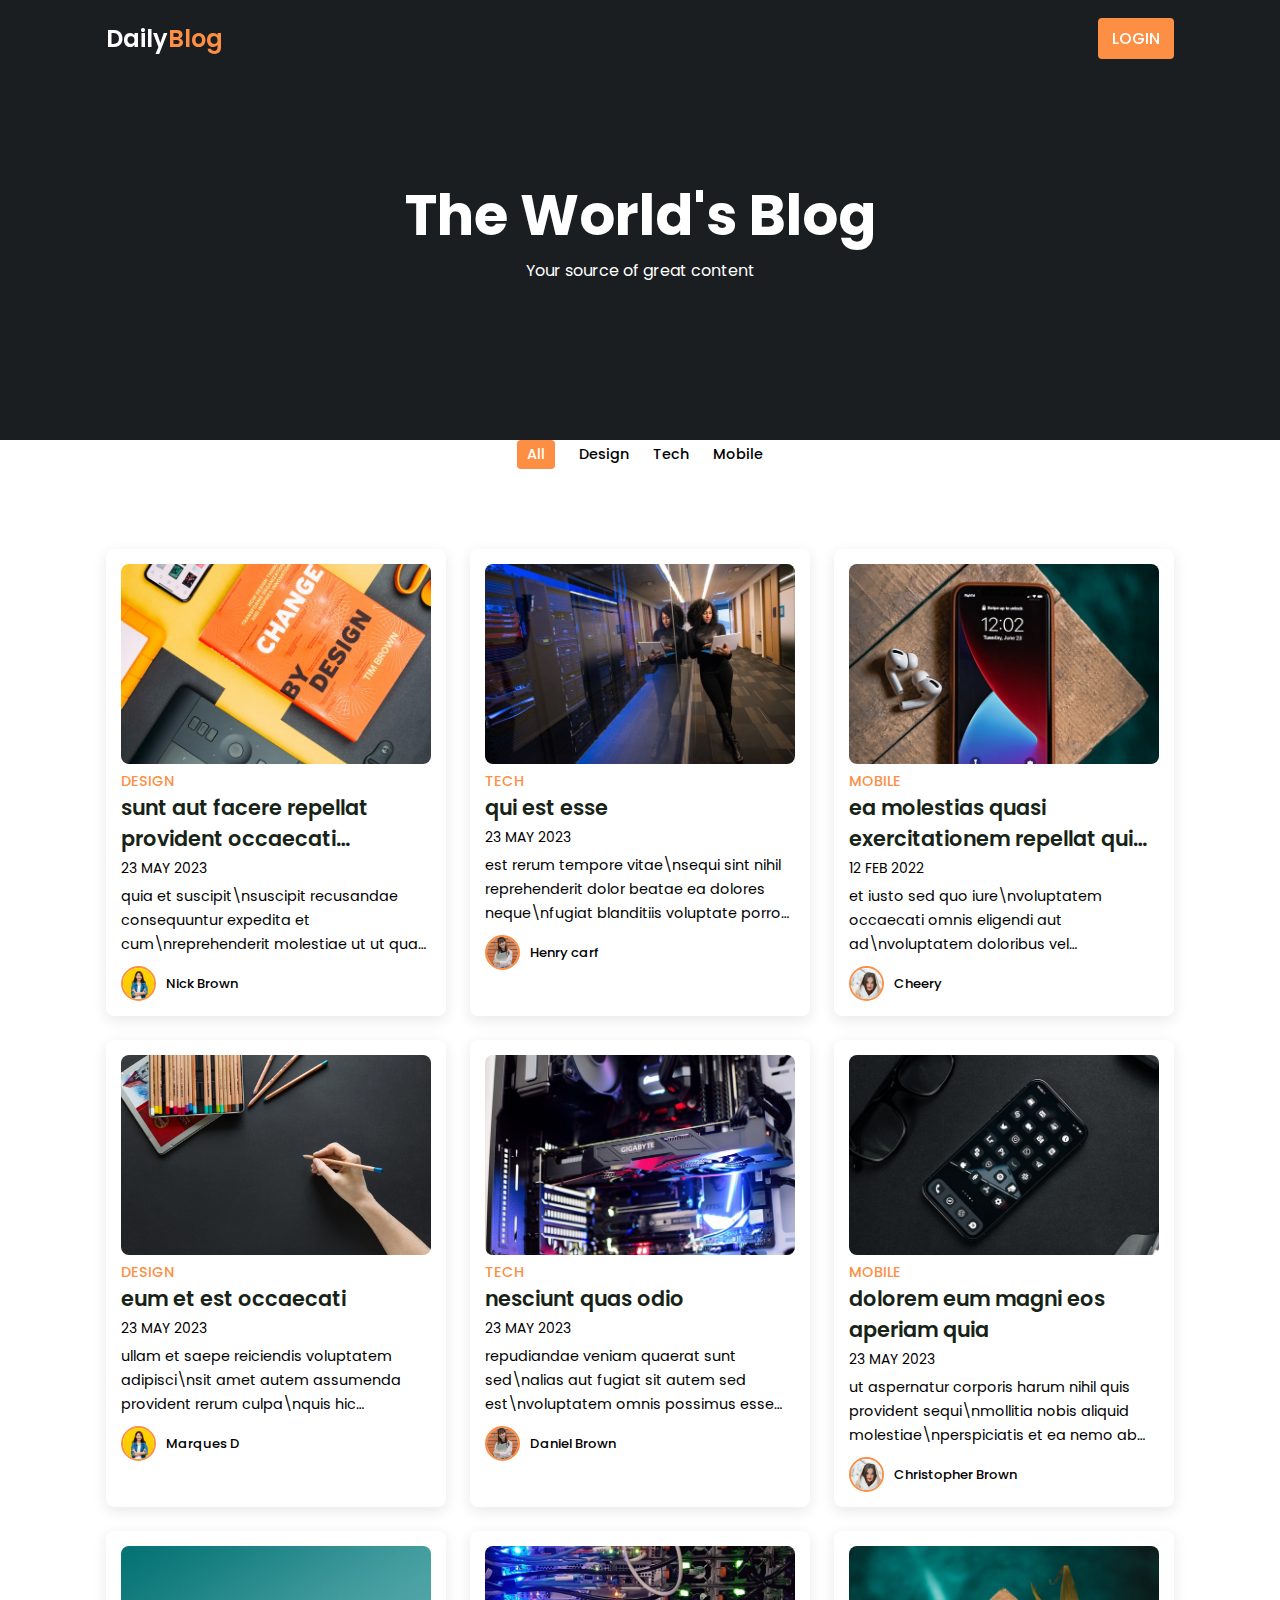
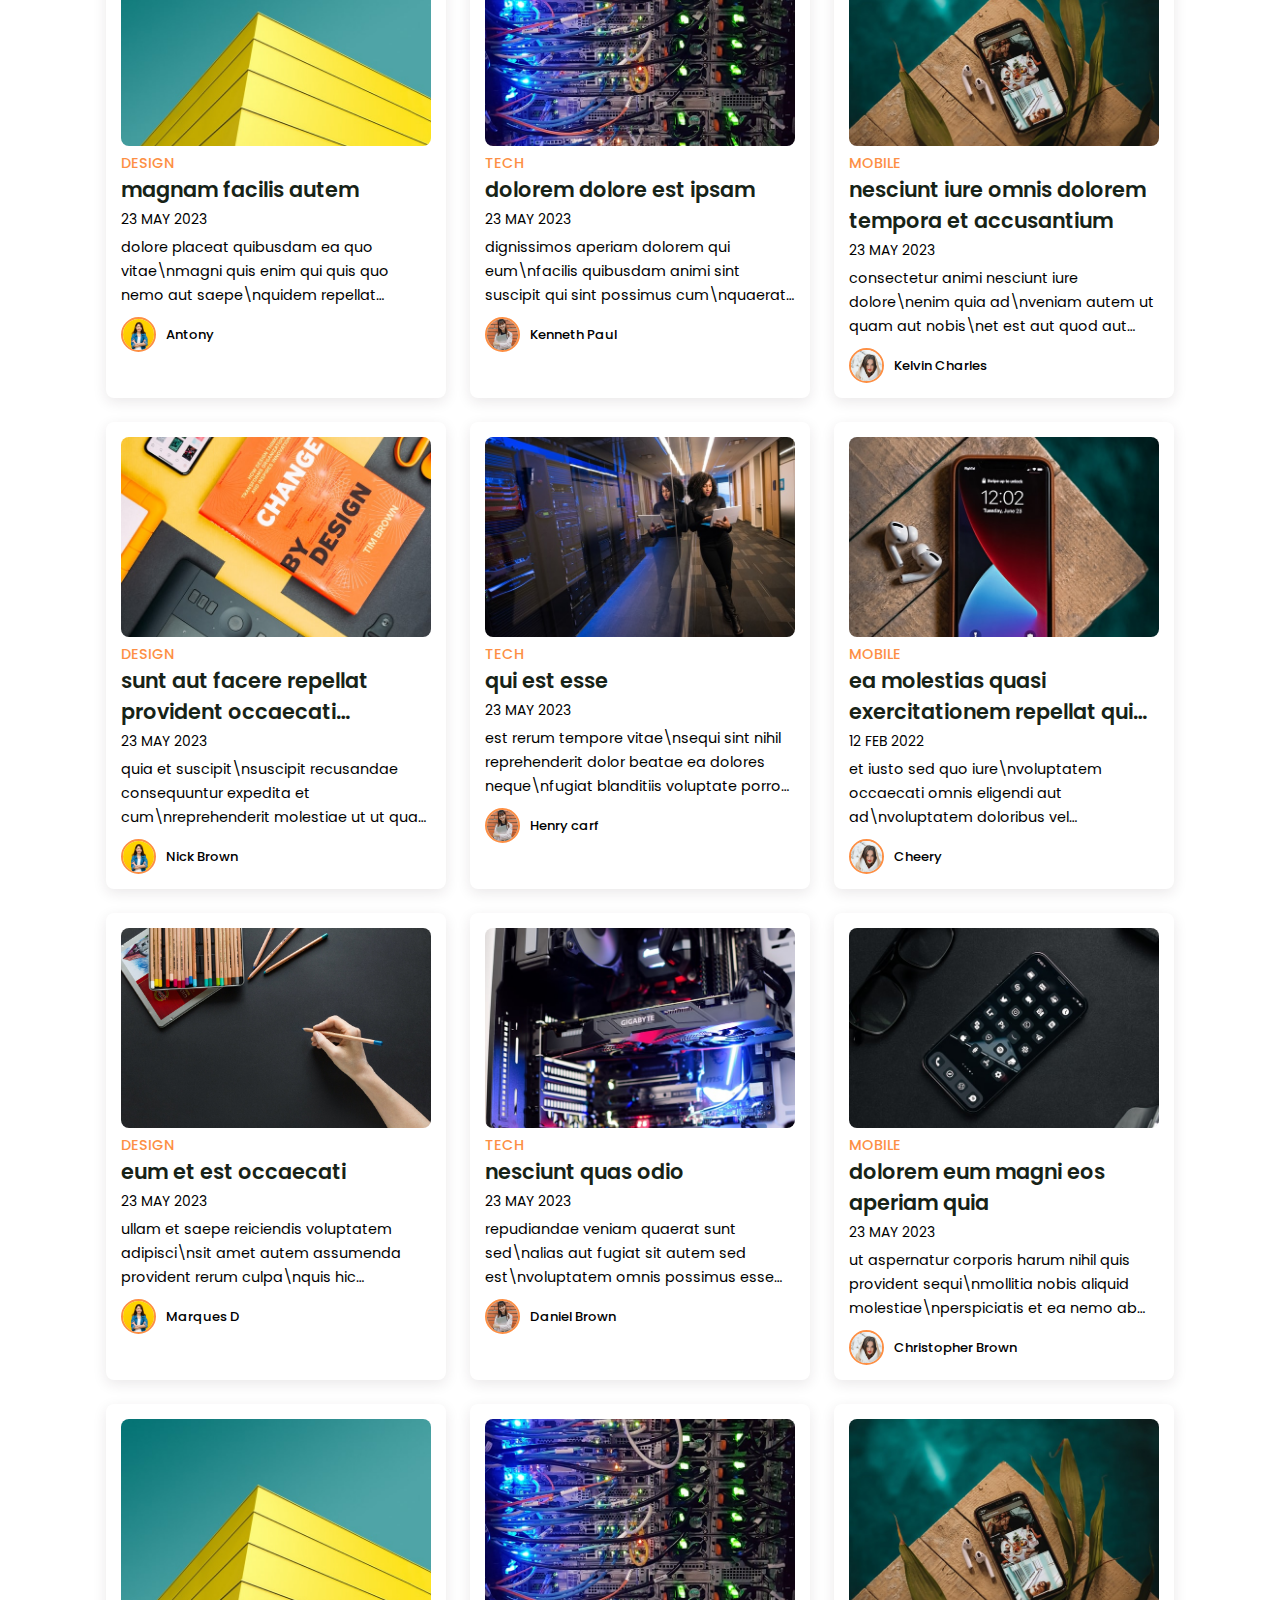
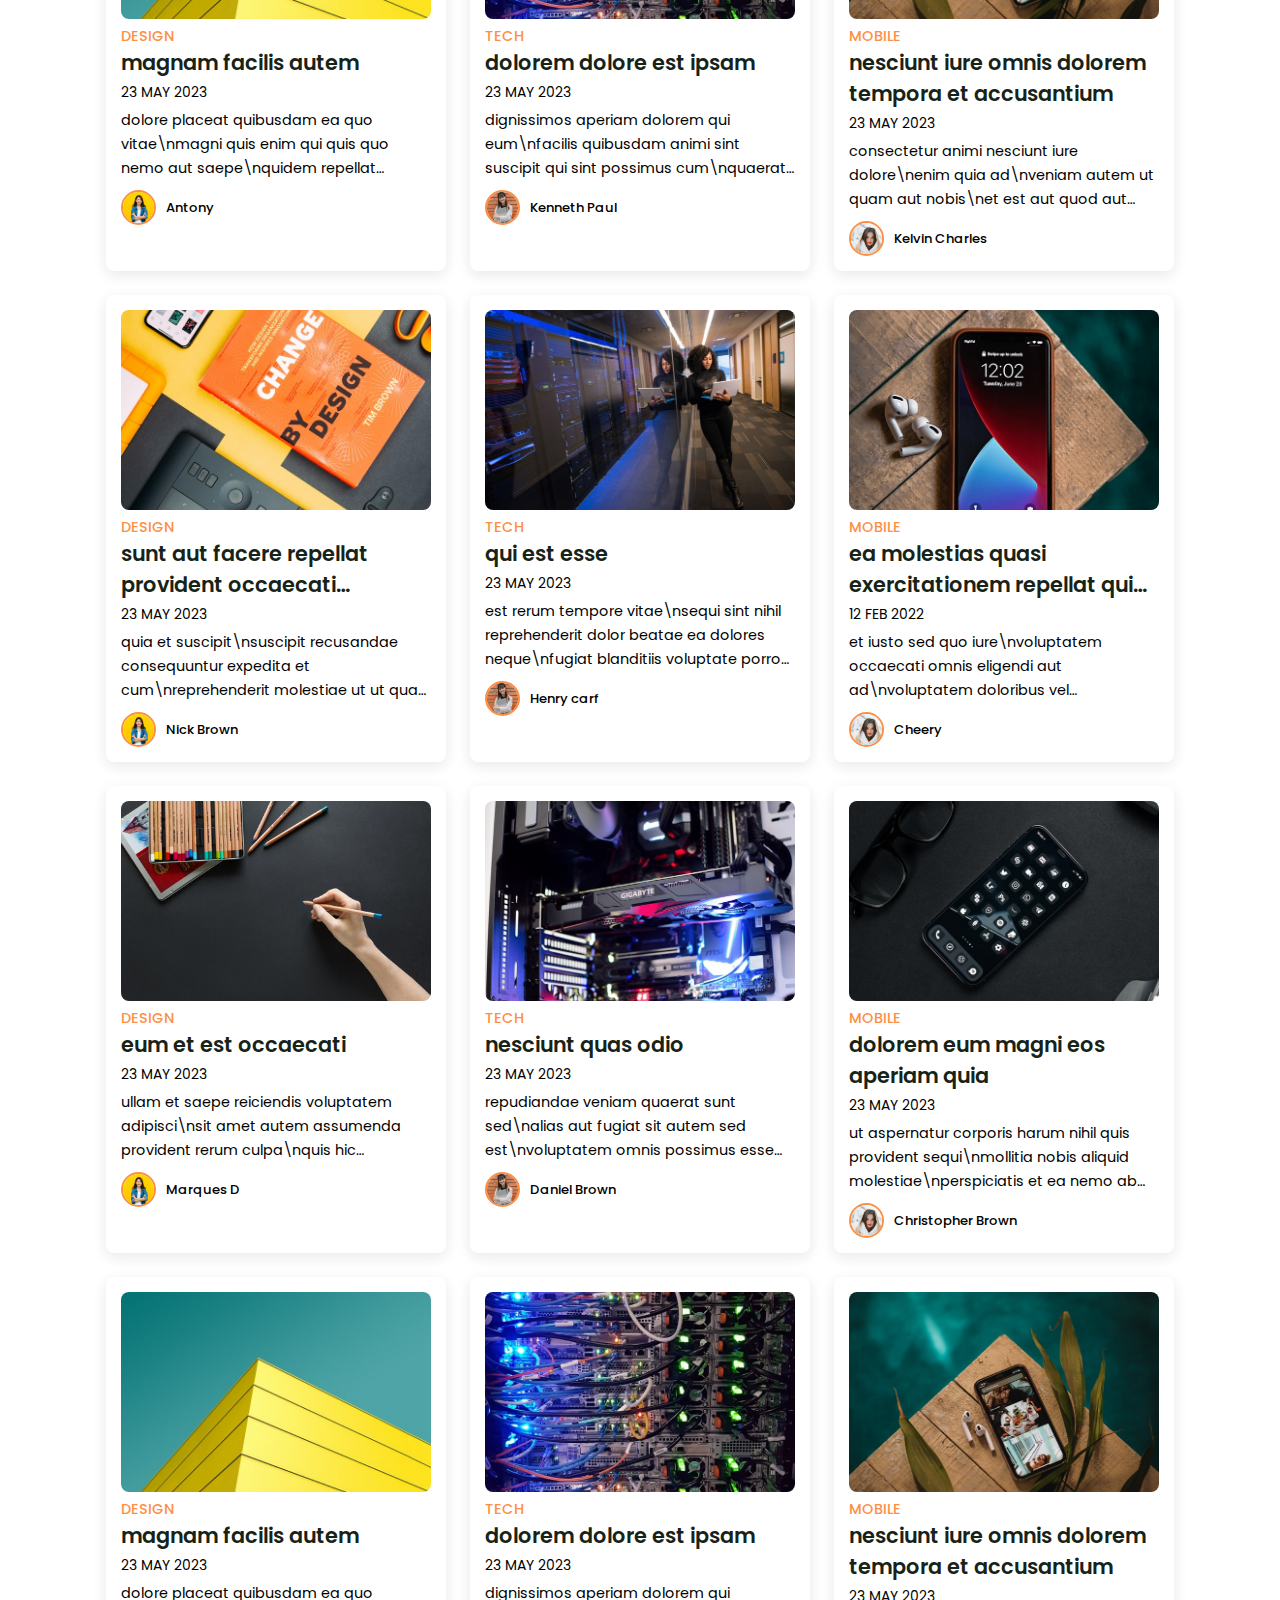
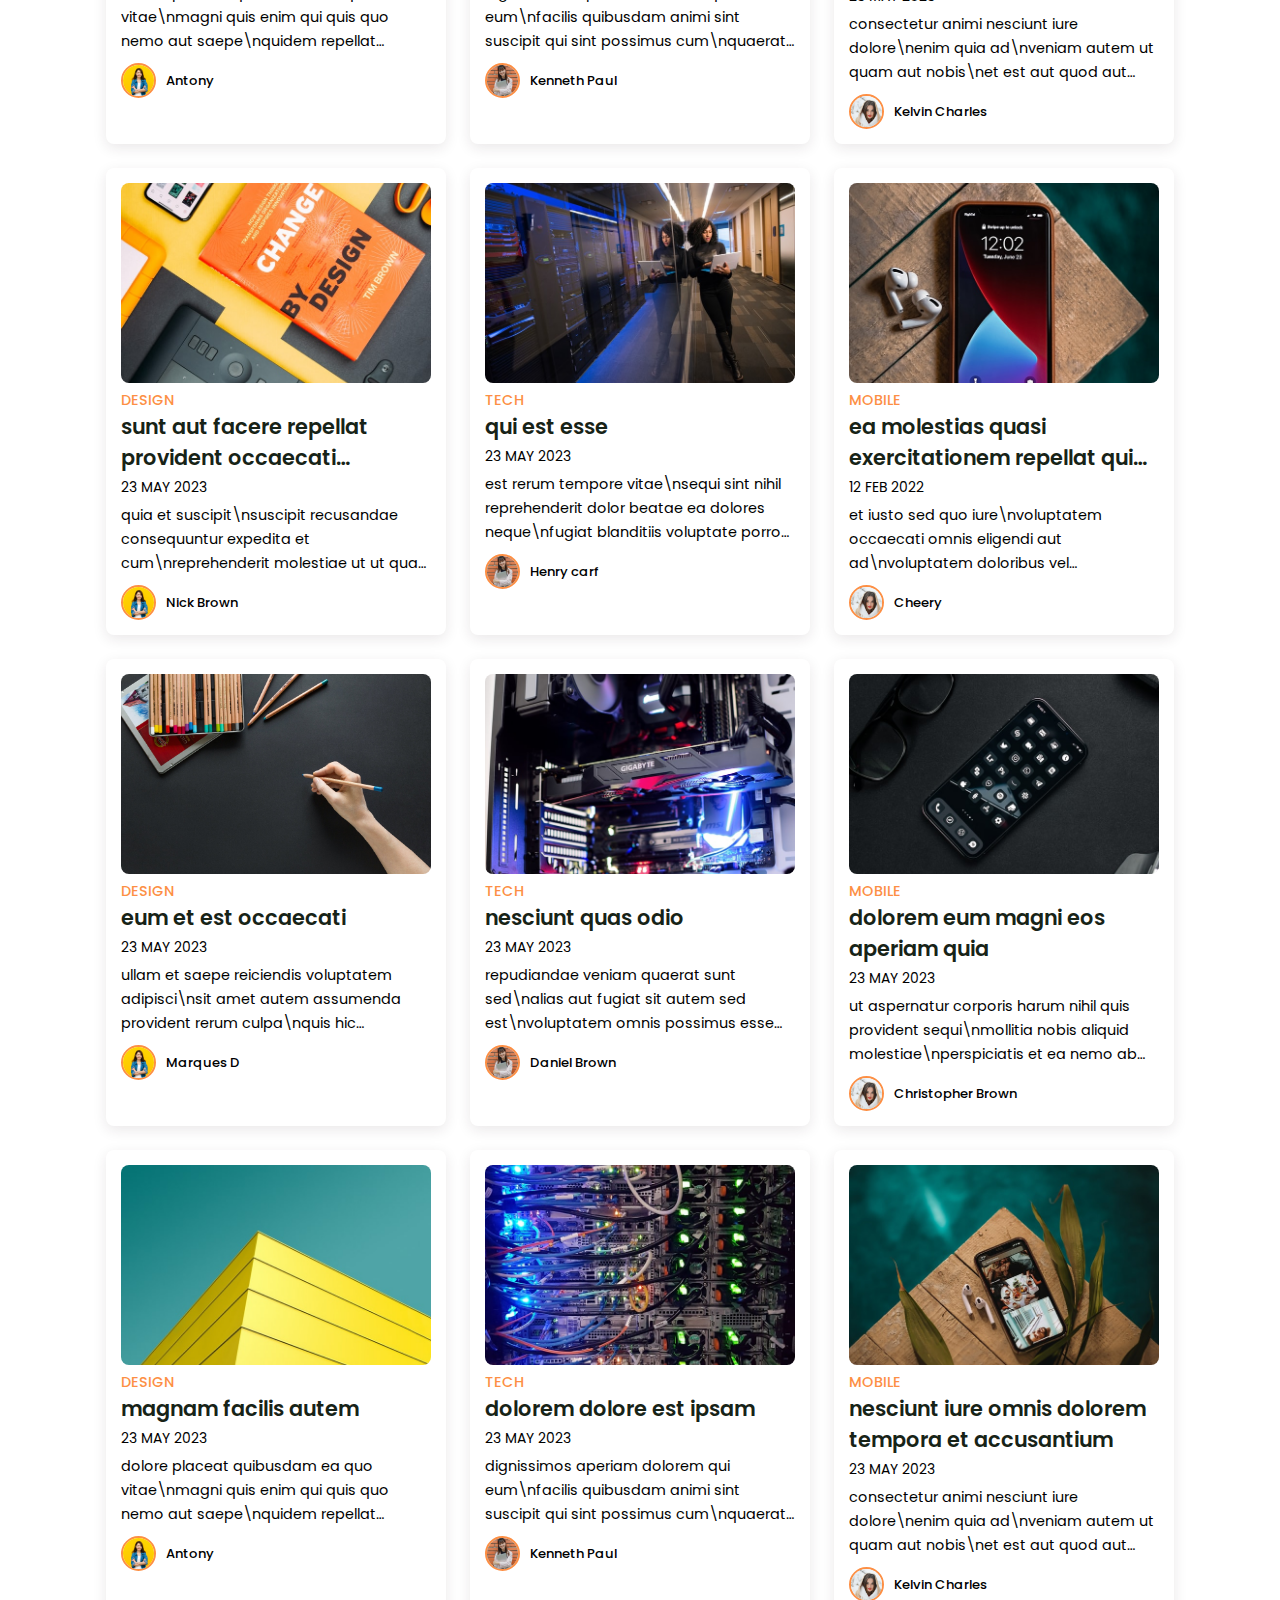
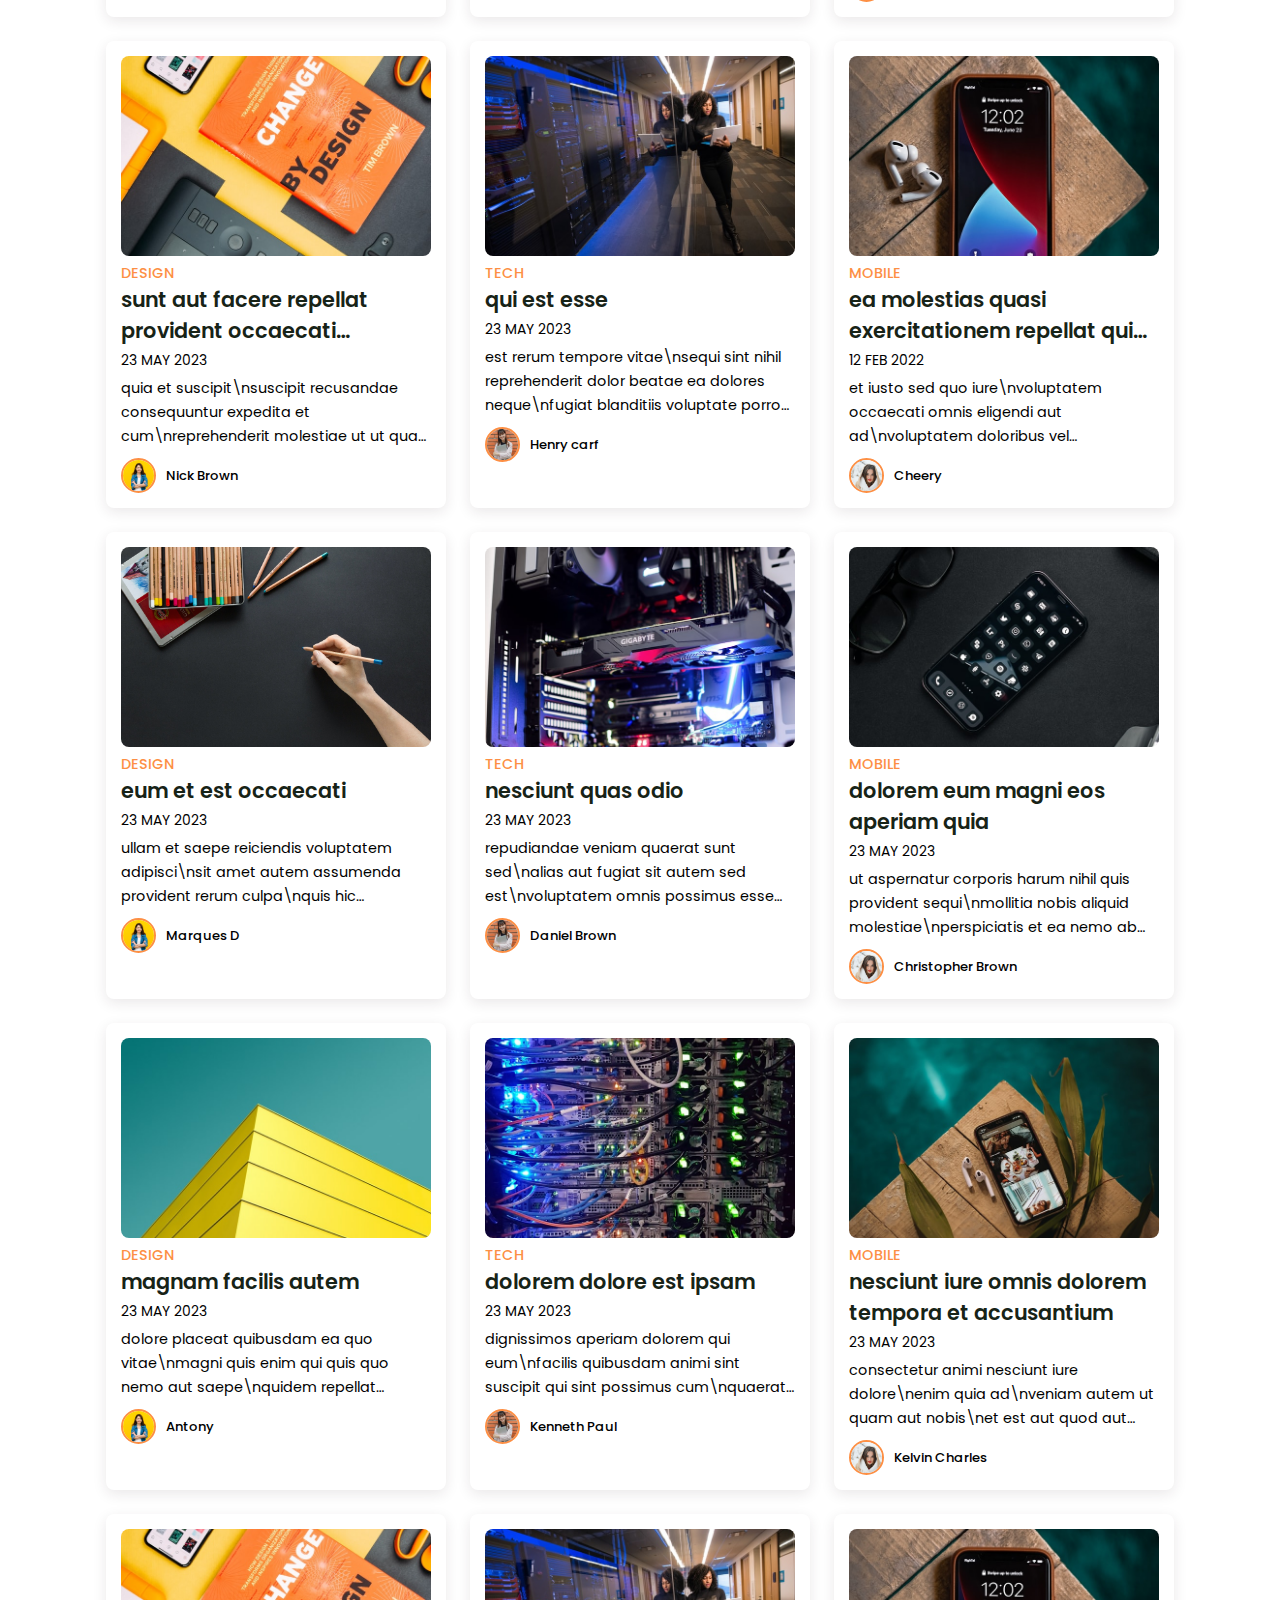
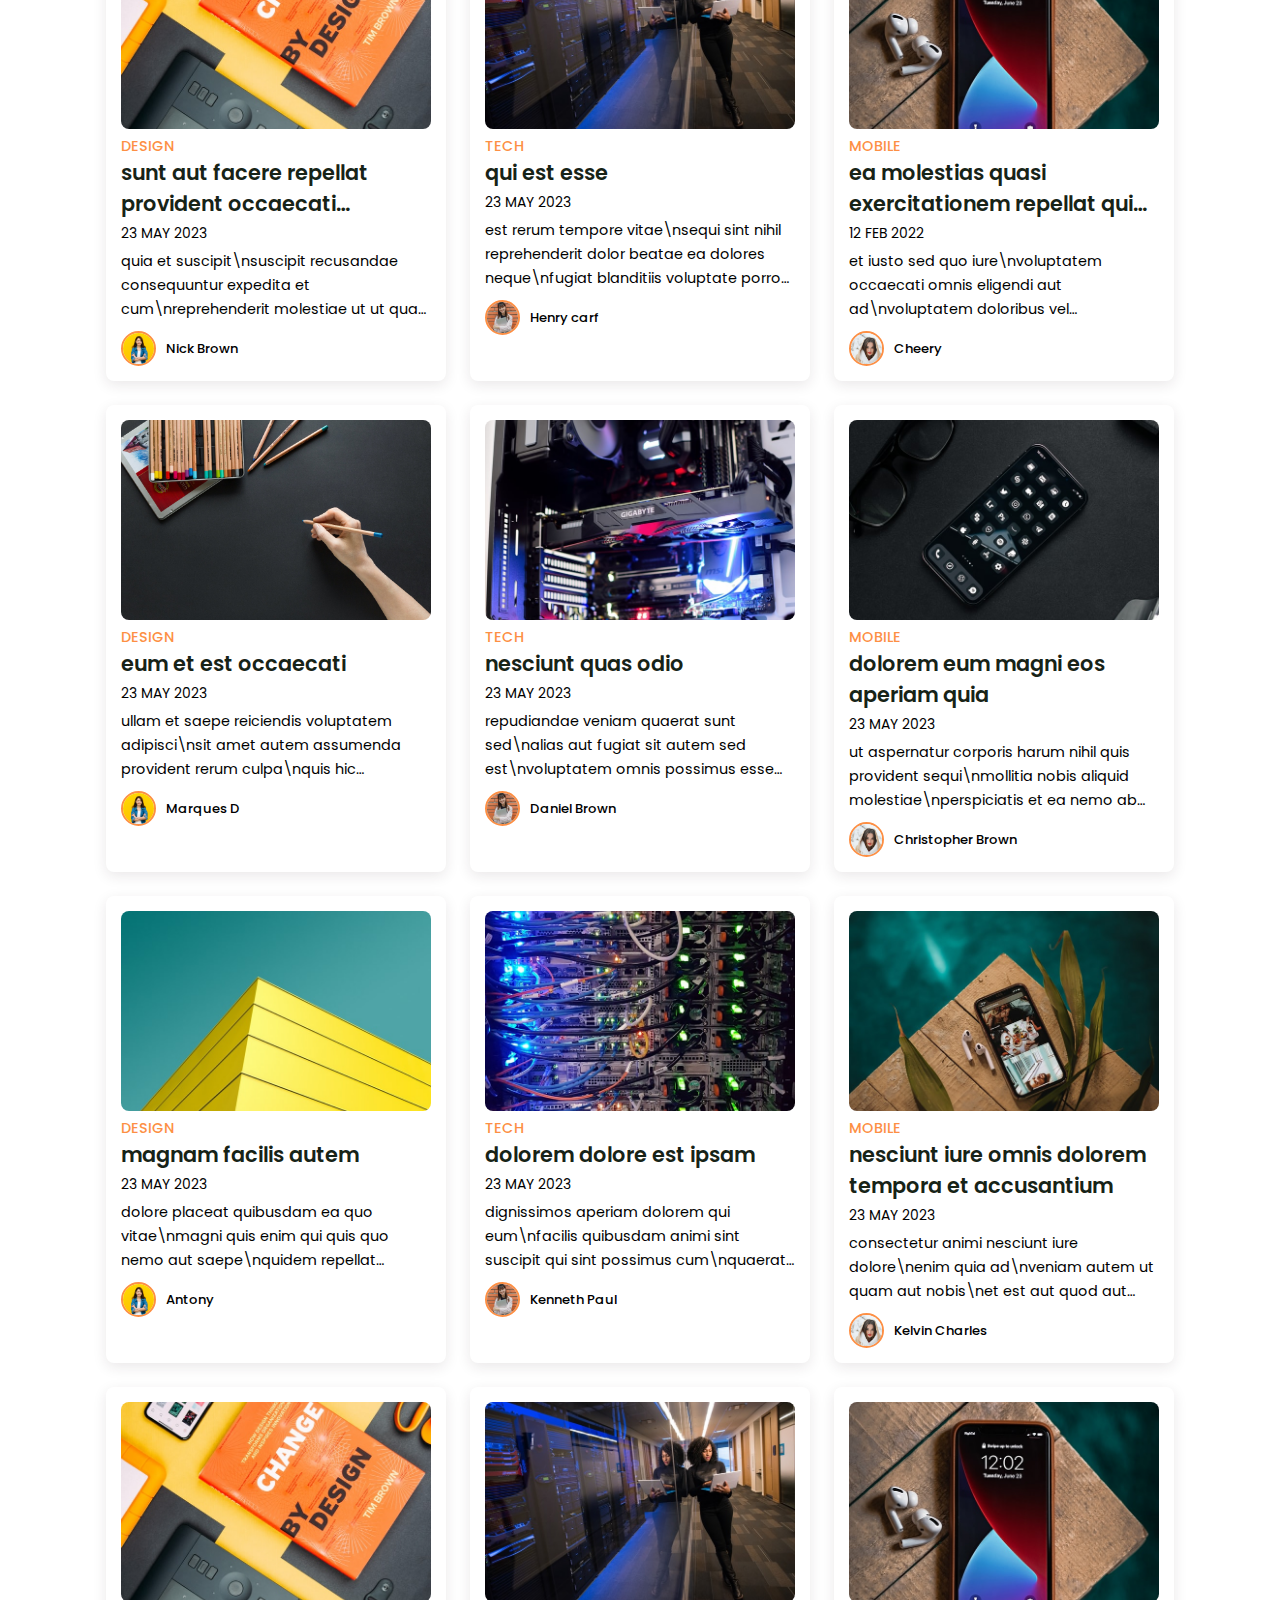
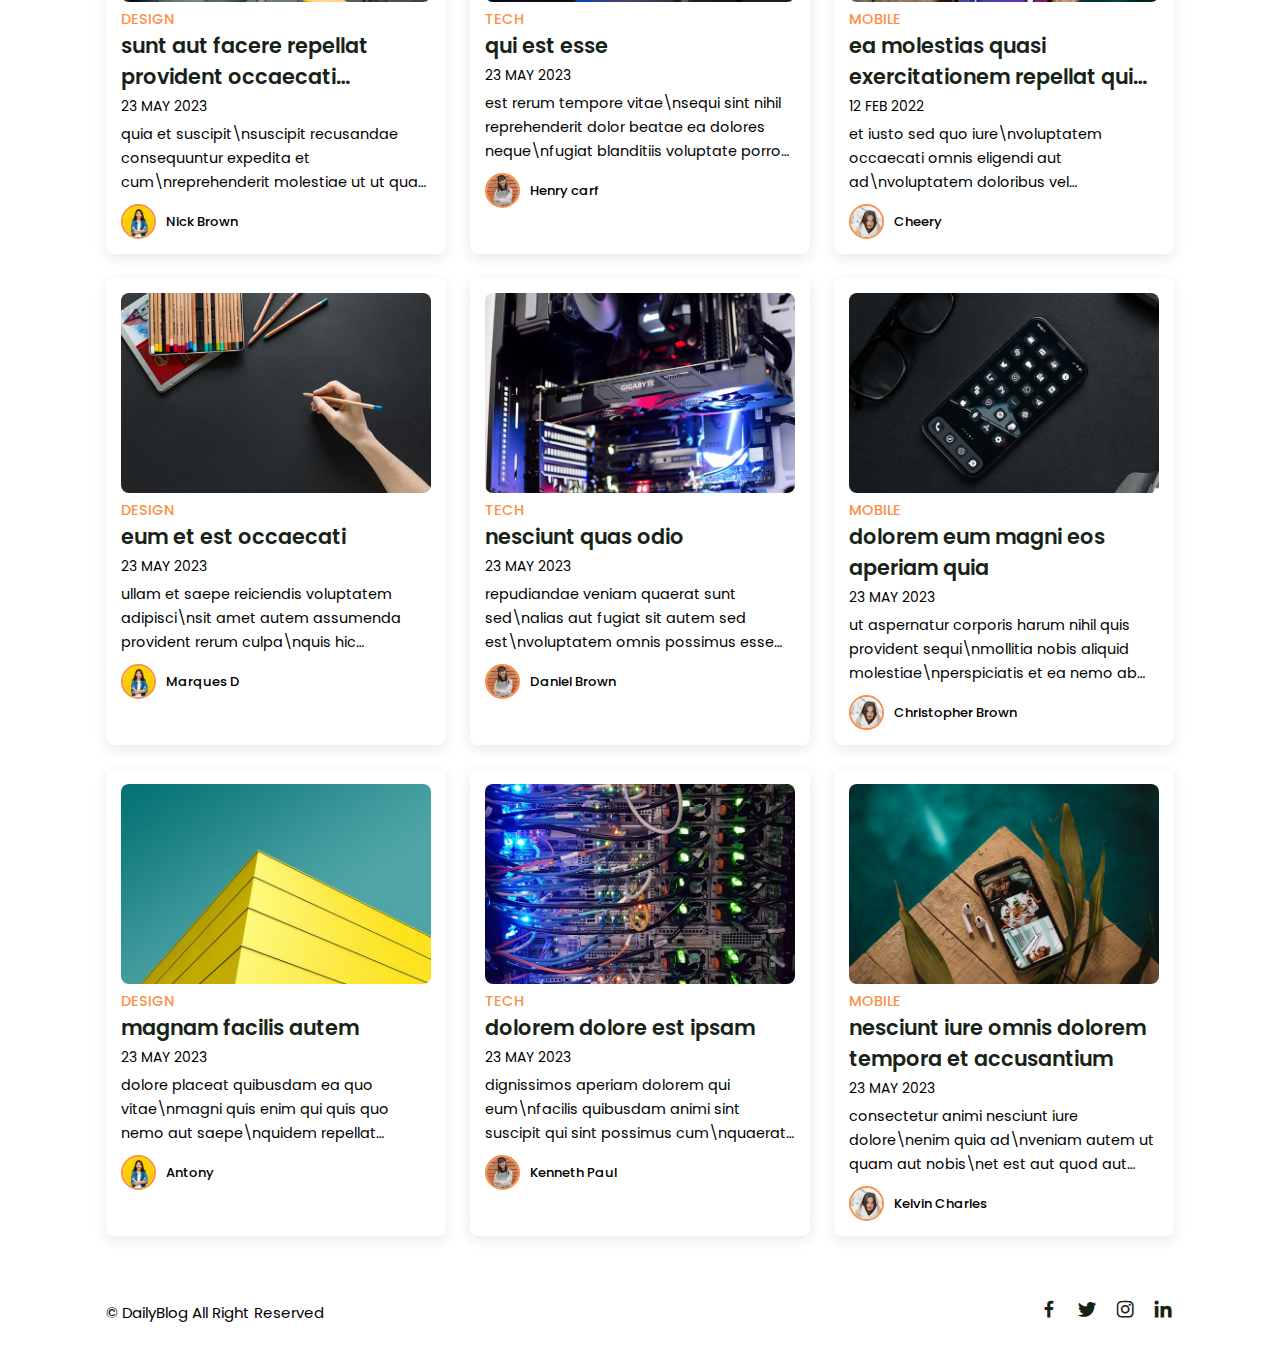
<file: index.html>
<!DOCTYPE html>
<html lang="en">

<head>
    <meta charset="UTF-8">
    <meta http-equiv="X-UA-Compatible" content="IE=edge">
    <meta name="viewport" content="width=device-width, initial-scale=1.0">
    <title>BLog Website</title>
    <link rel="stylesheet" href="style.css">
    <link href='https://unpkg.com/boxicons@2.1.4/css/boxicons.min.css' rel='stylesheet'>
</head>

<body>
    <!--Header-->
    <header>
        <!-- Nav -->
        <div class="nav container">
            <!--Logo-->
            <a href="#" class="logo">Daily<span>Blog</span></a>
            <!-- login btn -->
            <a href="#" class="login">Login</a>
        </div>
    </header>
    <!-- Home -->
    <section class="home" id="home">
        <div class="home-text container">
            <h2 class="home-title">The World's Blog</h2>
            <span class="home-subtitle">Your source of great content</span>
        </div>
    </section>
    <!-- Post Filter -->
    <div class="post-filter container">
        <span class="filter-item active-filter" data-filter='all'>All</span>
        <span class="filter-item " data-filter='design'>Design</span>
        <span class="filter-item " data-filter='tech'>Tech</span>
        <span class="filter-item " data-filter='mobile'>Mobile</span>
    </div>
    <!-- Post -->
    <section class="post container">
        <!-- Post Box -->
        <div class="post-box mobile">
            <img src="img/post-1.jpg" alt="" class="post-img">
            <h2 class="category">Design</h2>
            <a href="post-page.html" class="post-title">
                sunt aut facere repellat provident occaecati excepturi optio reprehenderit
            </a>
            <span class="post-date">23 May 2023</span>
            <p class="post-description">quia et suscipit\nsuscipit recusandae consequuntur expedita et
                cum\nreprehenderit molestiae ut ut quas totam\nnostrum rerum est autem sunt rem eveniet architecto</p>
            <!-- Profile -->
            <div class="profile">
                <img src="img/profile-1.jpg" alt="" class="profile-img">
                <span class="profile-name">Nick Brown</span>
            </div>
        </div>
        <!-- Post Box 2-->
        <div class="post-box tech">
            <img src="img/post-2.jpg" alt="" class="post-img">
            <h2 class="category">Tech</h2>
            <a href="post-page.html" class="post-title">
                qui est esse
            </a>
            <span class="post-date">23 May 2023</span>
            <p class="post-description">est rerum tempore vitae\nsequi sint nihil reprehenderit dolor beatae ea dolores
                neque\nfugiat blanditiis voluptate porro vel nihil molestiae ut reiciendis\nqui aperiam non debitis
                possimus qui neque nisi nulla</p>
            <!-- Profile -->
            <div class="profile">
                <img src="img/profile-2.jpg" alt="" class="profile-img">
                <span class="profile-name">Henry carf</span>
            </div>
        </div>
        <!-- Post Box 3-->
        <div class="post-box mobile">
            <img src="img/post-3.jpg" alt="" class="post-img">
            <h2 class="category">Mobile</h2>
            <a href="post-page.html" class="post-title">
                ea molestias quasi exercitationem repellat qui ipsa sit aut
            </a>
            <span class="post-date">12 Feb 2022</span>
            <p class="post-description">et iusto sed quo iure\nvoluptatem occaecati omnis eligendi aut ad\nvoluptatem
                doloribus vel accusantium quis pariatur\nmolestiae porro eius odio et labore et velit aut</p>
            <!-- Profile -->
            <div class="profile">
                <img src="img/profile-3.jpg" alt="" class="profile-img">
                <span class="profile-name">Cheery</span>
            </div>
        </div>
        <!-- Post Box 4-->
        <div class="post-box design">
            <img src="img/post-4.jpg" alt="" class="post-img">
            <h2 class="category">Design</h2>
            <a href="post-page.html" class="post-title">
                eum et est occaecati
            </a>
            <span class="post-date">23 May 2023</span>
            <p class="post-description">ullam et saepe reiciendis voluptatem adipisci\nsit amet autem assumenda
                provident rerum culpa\nquis hic commodi nesciunt rem tenetur doloremque ipsam iure\nquis sunt voluptatem
                rerum illo velit</p>
            <!-- Profile -->
            <div class="profile">
                <img src="img/profile-1.jpg" alt="" class="profile-img">
                <span class="profile-name">Marques D</span>
            </div>
        </div>
        <!-- Post Box 5-->
        <div class="post-box tech">
            <img src="img/post-5.jpg" alt="" class="post-img">
            <h2 class="category">Tech</h2>
            <a href="post-page.html" class="post-title">
                nesciunt quas odio
            </a>
            <span class="post-date">23 May 2023</span>
            <p class="post-description">repudiandae veniam quaerat sunt sed\nalias aut fugiat sit autem sed
                est\nvoluptatem omnis possimus esse voluptatibus quis\nest aut tenetur dolor neque</p>
            <!-- Profile -->
            <div class="profile">
                <img src="img/profile-2.jpg" alt="" class="profile-img">
                <span class="profile-name">Daniel Brown</span>
            </div>
        </div>
        <!-- Post Box 6-->
        <div class="post-box mobile">
            <img src="img/post-6.jpg" alt="" class="post-img">
            <h2 class="category">Mobile</h2>
            <a href="post-page.html" class="post-title">
                dolorem eum magni eos aperiam quia
            </a>
            <span class="post-date">23 May 2023</span>
            <p class="post-description">ut aspernatur corporis harum nihil quis provident sequi\nmollitia nobis aliquid
                molestiae\nperspiciatis et ea nemo ab reprehenderit accusantium quas\nvoluptate dolores velit et
                doloremque molestiae</p>
            <!-- Profile -->
            <div class="profile">
                <img src="img/profile-3.jpg" alt="" class="profile-img">
                <span class="profile-name">Christopher Brown</span>
            </div>
        </div>
        <!-- Post Box 7-->
        <div class="post-box design">
            <img src="img/post-7.jpg" alt="" class="post-img">
            <h2 class="category">Design</h2>
            <a href="post-page.html" class="post-title">
                magnam facilis autem
            </a>
            <span class="post-date">23 May 2023</span>
            <p class="post-description">dolore placeat quibusdam ea quo vitae\nmagni quis enim qui quis quo nemo aut
                saepe\nquidem repellat excepturi ut quia\nsunt ut sequi eos ea sed quas"</p>
            <!-- Profile -->
            <div class="profile">
                <img src="img/profile-1.jpg" alt="" class="profile-img">
                <span class="profile-name">Antony</span>
            </div>
        </div>
        <!-- Post Box 8-->
        <div class="post-box tech">
            <img src="img/post-8.jpg" alt="" class="post-img">
            <h2 class="category">Tech</h2>
            <a href="post-page.html" class="post-title">
                dolorem dolore est ipsam
            </a>
            <span class="post-date">23 May 2023</span>
            <p class="post-description">dignissimos aperiam dolorem qui eum\nfacilis quibusdam animi sint suscipit qui
                sint possimus cum\nquaerat magni maiores excepturi\nipsam ut commodi dolor voluptatum modi aut vitae</p>
            <!-- Profile -->
            <div class="profile">
                <img src="img/profile-2.jpg" alt="" class="profile-img">
                <span class="profile-name">Kenneth Paul</span>
            </div>
        </div>
        <!-- Post Box 9-->
        <div class="post-box mobile">
            <img src="img/post-9.jpg" alt="" class="post-img">
            <h2 class="category">Mobile</h2>
            <a href="post-page.html" class="post-title">
                nesciunt iure omnis dolorem tempora et accusantium
            </a>
            <span class="post-date">23 May 2023</span>
            <p class="post-description">consectetur animi nesciunt iure dolore\nenim quia ad\nveniam autem ut quam aut
                nobis\net est aut quod aut provident voluptas autem voluptas</p>
            <!-- Profile -->
            <div class="profile">
                <img src="img/profile-3.jpg" alt="" class="profile-img">
                <span class="profile-name">Kelvin Charles</span>
            </div>
        </div>
        <!-- Post Box 10-->
        <div class="post-box mobile">
            <img src="img/post-1.jpg" alt="" class="post-img">
            <h2 class="category">Design</h2>
            <a href="post-page.html" class="post-title">
                sunt aut facere repellat provident occaecati excepturi optio reprehenderit
            </a>
            <span class="post-date">23 May 2023</span>
            <p class="post-description">quia et suscipit\nsuscipit recusandae consequuntur expedita et
                cum\nreprehenderit molestiae ut ut quas totam\nnostrum rerum est autem sunt rem eveniet architecto</p>
            <!-- Profile -->
            <div class="profile">
                <img src="img/profile-1.jpg" alt="" class="profile-img">
                <span class="profile-name">Nick Brown</span>
            </div>
        </div>
        <!-- Post Box 11-->
        <div class="post-box tech">
            <img src="img/post-2.jpg" alt="" class="post-img">
            <h2 class="category">Tech</h2>
            <a href="post-page.html" class="post-title">
                qui est esse
            </a>
            <span class="post-date">23 May 2023</span>
            <p class="post-description">est rerum tempore vitae\nsequi sint nihil reprehenderit dolor beatae ea dolores
                neque\nfugiat blanditiis voluptate porro vel nihil molestiae ut reiciendis\nqui aperiam non debitis
                possimus qui neque nisi nulla</p>
            <!-- Profile -->
            <div class="profile">
                <img src="img/profile-2.jpg" alt="" class="profile-img">
                <span class="profile-name">Henry carf</span>
            </div>
        </div>
        <!-- Post Box 12-->
        <div class="post-box mobile">
            <img src="img/post-3.jpg" alt="" class="post-img">
            <h2 class="category">Mobile</h2>
            <a href="post-page.html" class="post-title">
                ea molestias quasi exercitationem repellat qui ipsa sit aut
            </a>
            <span class="post-date">12 Feb 2022</span>
            <p class="post-description">et iusto sed quo iure\nvoluptatem occaecati omnis eligendi aut ad\nvoluptatem
                doloribus vel accusantium quis pariatur\nmolestiae porro eius odio et labore et velit aut</p>
            <!-- Profile -->
            <div class="profile">
                <img src="img/profile-3.jpg" alt="" class="profile-img">
                <span class="profile-name">Cheery</span>
            </div>
        </div>
        <!-- Post Box 13-->
        <div class="post-box design">
            <img src="img/post-4.jpg" alt="" class="post-img">
            <h2 class="category">Design</h2>
            <a href="post-page.html" class="post-title">
                eum et est occaecati
            </a>
            <span class="post-date">23 May 2023</span>
            <p class="post-description">ullam et saepe reiciendis voluptatem adipisci\nsit amet autem assumenda
                provident rerum culpa\nquis hic commodi nesciunt rem tenetur doloremque ipsam iure\nquis sunt voluptatem
                rerum illo velit</p>
            <!-- Profile -->
            <div class="profile">
                <img src="img/profile-1.jpg" alt="" class="profile-img">
                <span class="profile-name">Marques D</span>
            </div>
        </div>
        <!-- Post Box 14-->
        <div class="post-box tech">
            <img src="img/post-5.jpg" alt="" class="post-img">
            <h2 class="category">Tech</h2>
            <a href="post-page.html" class="post-title">
                nesciunt quas odio
            </a>
            <span class="post-date">23 May 2023</span>
            <p class="post-description">repudiandae veniam quaerat sunt sed\nalias aut fugiat sit autem sed
                est\nvoluptatem omnis possimus esse voluptatibus quis\nest aut tenetur dolor neque</p>
            <!-- Profile -->
            <div class="profile">
                <img src="img/profile-2.jpg" alt="" class="profile-img">
                <span class="profile-name">Daniel Brown</span>
            </div>
        </div>
        <!-- Post Box 15-->
        <div class="post-box mobile">
            <img src="img/post-6.jpg" alt="" class="post-img">
            <h2 class="category">Mobile</h2>
            <a href="post-page.html" class="post-title">
                dolorem eum magni eos aperiam quia
            </a>
            <span class="post-date">23 May 2023</span>
            <p class="post-description">ut aspernatur corporis harum nihil quis provident sequi\nmollitia nobis aliquid
                molestiae\nperspiciatis et ea nemo ab reprehenderit accusantium quas\nvoluptate dolores velit et
                doloremque molestiae</p>
            <!-- Profile -->
            <div class="profile">
                <img src="img/profile-3.jpg" alt="" class="profile-img">
                <span class="profile-name">Christopher Brown</span>
            </div>
        </div>
        <!-- Post Box 16-->
        <div class="post-box design">
            <img src="img/post-7.jpg" alt="" class="post-img">
            <h2 class="category">Design</h2>
            <a href="post-page.html" class="post-title">
                magnam facilis autem
            </a>
            <span class="post-date">23 May 2023</span>
            <p class="post-description">dolore placeat quibusdam ea quo vitae\nmagni quis enim qui quis quo nemo aut
                saepe\nquidem repellat excepturi ut quia\nsunt ut sequi eos ea sed quas"</p>
            <!-- Profile -->
            <div class="profile">
                <img src="img/profile-1.jpg" alt="" class="profile-img">
                <span class="profile-name">Antony</span>
            </div>
        </div>
        <!-- Post Box 17-->
        <div class="post-box tech">
            <img src="img/post-8.jpg" alt="" class="post-img">
            <h2 class="category">Tech</h2>
            <a href="post-page.html" class="post-title">
                dolorem dolore est ipsam
            </a>
            <span class="post-date">23 May 2023</span>
            <p class="post-description">dignissimos aperiam dolorem qui eum\nfacilis quibusdam animi sint suscipit qui
                sint possimus cum\nquaerat magni maiores excepturi\nipsam ut commodi dolor voluptatum modi aut vitae</p>
            <!-- Profile -->
            <div class="profile">
                <img src="img/profile-2.jpg" alt="" class="profile-img">
                <span class="profile-name">Kenneth Paul</span>
            </div>
        </div>
        <!-- Post Box 18-->
        <div class="post-box mobile">
            <img src="img/post-9.jpg" alt="" class="post-img">
            <h2 class="category">Mobile</h2>
            <a href="post-page.html" class="post-title">
                nesciunt iure omnis dolorem tempora et accusantium
            </a>
            <span class="post-date">23 May 2023</span>
            <p class="post-description">consectetur animi nesciunt iure dolore\nenim quia ad\nveniam autem ut quam aut
                nobis\net est aut quod aut provident voluptas autem voluptas</p>
            <!-- Profile -->
            <div class="profile">
                <img src="img/profile-3.jpg" alt="" class="profile-img">
                <span class="profile-name">Kelvin Charles</span>
            </div>
        </div>
        <!-- Post Box 19-->
        <div class="post-box mobile">
            <img src="img/post-1.jpg" alt="" class="post-img">
            <h2 class="category">Design</h2>
            <a href="post-page.html" class="post-title">
                sunt aut facere repellat provident occaecati excepturi optio reprehenderit
            </a>
            <span class="post-date">23 May 2023</span>
            <p class="post-description">quia et suscipit\nsuscipit recusandae consequuntur expedita et
                cum\nreprehenderit molestiae ut ut quas totam\nnostrum rerum est autem sunt rem eveniet architecto</p>
            <!-- Profile -->
            <div class="profile">
                <img src="img/profile-1.jpg" alt="" class="profile-img">
                <span class="profile-name">Nick Brown</span>
            </div>
        </div>
        <!-- Post Box 20-->
        <div class="post-box tech">
            <img src="img/post-2.jpg" alt="" class="post-img">
            <h2 class="category">Tech</h2>
            <a href="post-page.html" class="post-title">
                qui est esse
            </a>
            <span class="post-date">23 May 2023</span>
            <p class="post-description">est rerum tempore vitae\nsequi sint nihil reprehenderit dolor beatae ea dolores
                neque\nfugiat blanditiis voluptate porro vel nihil molestiae ut reiciendis\nqui aperiam non debitis
                possimus qui neque nisi nulla</p>
            <!-- Profile -->
            <div class="profile">
                <img src="img/profile-2.jpg" alt="" class="profile-img">
                <span class="profile-name">Henry carf</span>
            </div>
        </div>
        <!-- Post Box 21-->
        <div class="post-box mobile">
            <img src="img/post-3.jpg" alt="" class="post-img">
            <h2 class="category">Mobile</h2>
            <a href="post-page.html" class="post-title">
                ea molestias quasi exercitationem repellat qui ipsa sit aut
            </a>
            <span class="post-date">12 Feb 2022</span>
            <p class="post-description">et iusto sed quo iure\nvoluptatem occaecati omnis eligendi aut ad\nvoluptatem
                doloribus vel accusantium quis pariatur\nmolestiae porro eius odio et labore et velit aut</p>
            <!-- Profile -->
            <div class="profile">
                <img src="img/profile-3.jpg" alt="" class="profile-img">
                <span class="profile-name">Cheery</span>
            </div>
        </div>
        <!-- Post Box 22-->
        <div class="post-box design">
            <img src="img/post-4.jpg" alt="" class="post-img">
            <h2 class="category">Design</h2>
            <a href="post-page.html" class="post-title">
                eum et est occaecati
            </a>
            <span class="post-date">23 May 2023</span>
            <p class="post-description">ullam et saepe reiciendis voluptatem adipisci\nsit amet autem assumenda
                provident rerum culpa\nquis hic commodi nesciunt rem tenetur doloremque ipsam iure\nquis sunt voluptatem
                rerum illo velit</p>
            <!-- Profile -->
            <div class="profile">
                <img src="img/profile-1.jpg" alt="" class="profile-img">
                <span class="profile-name">Marques D</span>
            </div>
        </div>
        <!-- Post Box 23-->
        <div class="post-box tech">
            <img src="img/post-5.jpg" alt="" class="post-img">
            <h2 class="category">Tech</h2>
            <a href="post-page.html" class="post-title">
                nesciunt quas odio
            </a>
            <span class="post-date">23 May 2023</span>
            <p class="post-description">repudiandae veniam quaerat sunt sed\nalias aut fugiat sit autem sed
                est\nvoluptatem omnis possimus esse voluptatibus quis\nest aut tenetur dolor neque</p>
            <!-- Profile -->
            <div class="profile">
                <img src="img/profile-2.jpg" alt="" class="profile-img">
                <span class="profile-name">Daniel Brown</span>
            </div>
        </div>
        <!-- Post Box 24-->
        <div class="post-box mobile">
            <img src="img/post-6.jpg" alt="" class="post-img">
            <h2 class="category">Mobile</h2>
            <a href="post-page.html" class="post-title">
                dolorem eum magni eos aperiam quia
            </a>
            <span class="post-date">23 May 2023</span>
            <p class="post-description">ut aspernatur corporis harum nihil quis provident sequi\nmollitia nobis aliquid
                molestiae\nperspiciatis et ea nemo ab reprehenderit accusantium quas\nvoluptate dolores velit et
                doloremque molestiae</p>
            <!-- Profile -->
            <div class="profile">
                <img src="img/profile-3.jpg" alt="" class="profile-img">
                <span class="profile-name">Christopher Brown</span>
            </div>
        </div>
        <!-- Post Box 25-->
        <div class="post-box design">
            <img src="img/post-7.jpg" alt="" class="post-img">
            <h2 class="category">Design</h2>
            <a href="post-page.html" class="post-title">
                magnam facilis autem
            </a>
            <span class="post-date">23 May 2023</span>
            <p class="post-description">dolore placeat quibusdam ea quo vitae\nmagni quis enim qui quis quo nemo aut
                saepe\nquidem repellat excepturi ut quia\nsunt ut sequi eos ea sed quas"</p>
            <!-- Profile -->
            <div class="profile">
                <img src="img/profile-1.jpg" alt="" class="profile-img">
                <span class="profile-name">Antony</span>
            </div>
        </div>
        <!-- Post Box 26-->
        <div class="post-box tech">
            <img src="img/post-8.jpg" alt="" class="post-img">
            <h2 class="category">Tech</h2>
            <a href="post-page.html" class="post-title">
                dolorem dolore est ipsam
            </a>
            <span class="post-date">23 May 2023</span>
            <p class="post-description">dignissimos aperiam dolorem qui eum\nfacilis quibusdam animi sint suscipit qui
                sint possimus cum\nquaerat magni maiores excepturi\nipsam ut commodi dolor voluptatum modi aut vitae</p>
            <!-- Profile -->
            <div class="profile">
                <img src="img/profile-2.jpg" alt="" class="profile-img">
                <span class="profile-name">Kenneth Paul</span>
            </div>
        </div>
        <!-- Post Box 27-->
        <div class="post-box mobile">
            <img src="img/post-9.jpg" alt="" class="post-img">
            <h2 class="category">Mobile</h2>
            <a href="post-page.html" class="post-title">
                nesciunt iure omnis dolorem tempora et accusantium
            </a>
            <span class="post-date">23 May 2023</span>
            <p class="post-description">consectetur animi nesciunt iure dolore\nenim quia ad\nveniam autem ut quam aut
                nobis\net est aut quod aut provident voluptas autem voluptas</p>
            <!-- Profile -->
            <div class="profile">
                <img src="img/profile-3.jpg" alt="" class="profile-img">
                <span class="profile-name">Kelvin Charles</span>
            </div>
        </div>
        <!-- Post Box 28-->
        <div class="post-box mobile">
            <img src="img/post-1.jpg" alt="" class="post-img">
            <h2 class="category">Design</h2>
            <a href="post-page.html" class="post-title">
                sunt aut facere repellat provident occaecati excepturi optio reprehenderit
            </a>
            <span class="post-date">23 May 2023</span>
            <p class="post-description">quia et suscipit\nsuscipit recusandae consequuntur expedita et
                cum\nreprehenderit molestiae ut ut quas totam\nnostrum rerum est autem sunt rem eveniet architecto</p>
            <!-- Profile -->
            <div class="profile">
                <img src="img/profile-1.jpg" alt="" class="profile-img">
                <span class="profile-name">Nick Brown</span>
            </div>
        </div>
        <!-- Post Box 29-->
        <div class="post-box tech">
            <img src="img/post-2.jpg" alt="" class="post-img">
            <h2 class="category">Tech</h2>
            <a href="post-page.html" class="post-title">
                qui est esse
            </a>
            <span class="post-date">23 May 2023</span>
            <p class="post-description">est rerum tempore vitae\nsequi sint nihil reprehenderit dolor beatae ea dolores
                neque\nfugiat blanditiis voluptate porro vel nihil molestiae ut reiciendis\nqui aperiam non debitis
                possimus qui neque nisi nulla</p>
            <!-- Profile -->
            <div class="profile">
                <img src="img/profile-2.jpg" alt="" class="profile-img">
                <span class="profile-name">Henry carf</span>
            </div>
        </div>
        <!-- Post Box 30-->
        <div class="post-box mobile">
            <img src="img/post-3.jpg" alt="" class="post-img">
            <h2 class="category">Mobile</h2>
            <a href="post-page.html" class="post-title">
                ea molestias quasi exercitationem repellat qui ipsa sit aut
            </a>
            <span class="post-date">12 Feb 2022</span>
            <p class="post-description">et iusto sed quo iure\nvoluptatem occaecati omnis eligendi aut ad\nvoluptatem
                doloribus vel accusantium quis pariatur\nmolestiae porro eius odio et labore et velit aut</p>
            <!-- Profile -->
            <div class="profile">
                <img src="img/profile-3.jpg" alt="" class="profile-img">
                <span class="profile-name">Cheery</span>
            </div>
        </div>
        <!-- Post Box 31-->
        <div class="post-box design">
            <img src="img/post-4.jpg" alt="" class="post-img">
            <h2 class="category">Design</h2>
            <a href="post-page.html" class="post-title">
                eum et est occaecati
            </a>
            <span class="post-date">23 May 2023</span>
            <p class="post-description">ullam et saepe reiciendis voluptatem adipisci\nsit amet autem assumenda
                provident rerum culpa\nquis hic commodi nesciunt rem tenetur doloremque ipsam iure\nquis sunt voluptatem
                rerum illo velit</p>
            <!-- Profile -->
            <div class="profile">
                <img src="img/profile-1.jpg" alt="" class="profile-img">
                <span class="profile-name">Marques D</span>
            </div>
        </div>
        <!-- Post Box 32-->
        <div class="post-box tech">
            <img src="img/post-5.jpg" alt="" class="post-img">
            <h2 class="category">Tech</h2>
            <a href="post-page.html" class="post-title">
                nesciunt quas odio
            </a>
            <span class="post-date">23 May 2023</span>
            <p class="post-description">repudiandae veniam quaerat sunt sed\nalias aut fugiat sit autem sed
                est\nvoluptatem omnis possimus esse voluptatibus quis\nest aut tenetur dolor neque</p>
            <!-- Profile -->
            <div class="profile">
                <img src="img/profile-2.jpg" alt="" class="profile-img">
                <span class="profile-name">Daniel Brown</span>
            </div>
        </div>
        <!-- Post Box 33-->
        <div class="post-box mobile">
            <img src="img/post-6.jpg" alt="" class="post-img">
            <h2 class="category">Mobile</h2>
            <a href="post-page.html" class="post-title">
                dolorem eum magni eos aperiam quia
            </a>
            <span class="post-date">23 May 2023</span>
            <p class="post-description">ut aspernatur corporis harum nihil quis provident sequi\nmollitia nobis aliquid
                molestiae\nperspiciatis et ea nemo ab reprehenderit accusantium quas\nvoluptate dolores velit et
                doloremque molestiae</p>
            <!-- Profile -->
            <div class="profile">
                <img src="img/profile-3.jpg" alt="" class="profile-img">
                <span class="profile-name">Christopher Brown</span>
            </div>
        </div>
        <!-- Post Box 34-->
        <div class="post-box design">
            <img src="img/post-7.jpg" alt="" class="post-img">
            <h2 class="category">Design</h2>
            <a href="post-page.html" class="post-title">
                magnam facilis autem
            </a>
            <span class="post-date">23 May 2023</span>
            <p class="post-description">dolore placeat quibusdam ea quo vitae\nmagni quis enim qui quis quo nemo aut
                saepe\nquidem repellat excepturi ut quia\nsunt ut sequi eos ea sed quas"</p>
            <!-- Profile -->
            <div class="profile">
                <img src="img/profile-1.jpg" alt="" class="profile-img">
                <span class="profile-name">Antony</span>
            </div>
        </div>
        <!-- Post Box 35-->
        <div class="post-box tech">
            <img src="img/post-8.jpg" alt="" class="post-img">
            <h2 class="category">Tech</h2>
            <a href="post-page.html" class="post-title">
                dolorem dolore est ipsam
            </a>
            <span class="post-date">23 May 2023</span>
            <p class="post-description">dignissimos aperiam dolorem qui eum\nfacilis quibusdam animi sint suscipit qui
                sint possimus cum\nquaerat magni maiores excepturi\nipsam ut commodi dolor voluptatum modi aut vitae</p>
            <!-- Profile -->
            <div class="profile">
                <img src="img/profile-2.jpg" alt="" class="profile-img">
                <span class="profile-name">Kenneth Paul</span>
            </div>
        </div>
        <!-- Post Box 36-->
        <div class="post-box mobile">
            <img src="img/post-9.jpg" alt="" class="post-img">
            <h2 class="category">Mobile</h2>
            <a href="post-page.html" class="post-title">
                nesciunt iure omnis dolorem tempora et accusantium
            </a>
            <span class="post-date">23 May 2023</span>
            <p class="post-description">consectetur animi nesciunt iure dolore\nenim quia ad\nveniam autem ut quam aut
                nobis\net est aut quod aut provident voluptas autem voluptas</p>
            <!-- Profile -->
            <div class="profile">
                <img src="img/profile-3.jpg" alt="" class="profile-img">
                <span class="profile-name">Kelvin Charles</span>
            </div>
        </div>
        <!-- Post Box 37-->
        <div class="post-box mobile">
            <img src="img/post-1.jpg" alt="" class="post-img">
            <h2 class="category">Design</h2>
            <a href="post-page.html" class="post-title">
                sunt aut facere repellat provident occaecati excepturi optio reprehenderit
            </a>
            <span class="post-date">23 May 2023</span>
            <p class="post-description">quia et suscipit\nsuscipit recusandae consequuntur expedita et
                cum\nreprehenderit molestiae ut ut quas totam\nnostrum rerum est autem sunt rem eveniet architecto</p>
            <!-- Profile -->
            <div class="profile">
                <img src="img/profile-1.jpg" alt="" class="profile-img">
                <span class="profile-name">Nick Brown</span>
            </div>
        </div>
        <!-- Post Box 38-->
        <div class="post-box tech">
            <img src="img/post-2.jpg" alt="" class="post-img">
            <h2 class="category">Tech</h2>
            <a href="post-page.html" class="post-title">
                qui est esse
            </a>
            <span class="post-date">23 May 2023</span>
            <p class="post-description">est rerum tempore vitae\nsequi sint nihil reprehenderit dolor beatae ea dolores
                neque\nfugiat blanditiis voluptate porro vel nihil molestiae ut reiciendis\nqui aperiam non debitis
                possimus qui neque nisi nulla</p>
            <!-- Profile -->
            <div class="profile">
                <img src="img/profile-2.jpg" alt="" class="profile-img">
                <span class="profile-name">Henry carf</span>
            </div>
        </div>
        <!-- Post Box 39-->
        <div class="post-box mobile">
            <img src="img/post-3.jpg" alt="" class="post-img">
            <h2 class="category">Mobile</h2>
            <a href="post-page.html" class="post-title">
                ea molestias quasi exercitationem repellat qui ipsa sit aut
            </a>
            <span class="post-date">12 Feb 2022</span>
            <p class="post-description">et iusto sed quo iure\nvoluptatem occaecati omnis eligendi aut ad\nvoluptatem
                doloribus vel accusantium quis pariatur\nmolestiae porro eius odio et labore et velit aut</p>
            <!-- Profile -->
            <div class="profile">
                <img src="img/profile-3.jpg" alt="" class="profile-img">
                <span class="profile-name">Cheery</span>
            </div>
        </div>
        <!-- Post Box 40-->
        <div class="post-box design">
            <img src="img/post-4.jpg" alt="" class="post-img">
            <h2 class="category">Design</h2>
            <a href="post-page.html" class="post-title">
                eum et est occaecati
            </a>
            <span class="post-date">23 May 2023</span>
            <p class="post-description">ullam et saepe reiciendis voluptatem adipisci\nsit amet autem assumenda
                provident rerum culpa\nquis hic commodi nesciunt rem tenetur doloremque ipsam iure\nquis sunt voluptatem
                rerum illo velit</p>
            <!-- Profile -->
            <div class="profile">
                <img src="img/profile-1.jpg" alt="" class="profile-img">
                <span class="profile-name">Marques D</span>
            </div>
        </div>
        <!-- Post Box 41-->
        <div class="post-box tech">
            <img src="img/post-5.jpg" alt="" class="post-img">
            <h2 class="category">Tech</h2>
            <a href="post-page.html" class="post-title">
                nesciunt quas odio
            </a>
            <span class="post-date">23 May 2023</span>
            <p class="post-description">repudiandae veniam quaerat sunt sed\nalias aut fugiat sit autem sed
                est\nvoluptatem omnis possimus esse voluptatibus quis\nest aut tenetur dolor neque</p>
            <!-- Profile -->
            <div class="profile">
                <img src="img/profile-2.jpg" alt="" class="profile-img">
                <span class="profile-name">Daniel Brown</span>
            </div>
        </div>
        <!-- Post Box 42-->
        <div class="post-box mobile">
            <img src="img/post-6.jpg" alt="" class="post-img">
            <h2 class="category">Mobile</h2>
            <a href="post-page.html" class="post-title">
                dolorem eum magni eos aperiam quia
            </a>
            <span class="post-date">23 May 2023</span>
            <p class="post-description">ut aspernatur corporis harum nihil quis provident sequi\nmollitia nobis aliquid
                molestiae\nperspiciatis et ea nemo ab reprehenderit accusantium quas\nvoluptate dolores velit et
                doloremque molestiae</p>
            <!-- Profile -->
            <div class="profile">
                <img src="img/profile-3.jpg" alt="" class="profile-img">
                <span class="profile-name">Christopher Brown</span>
            </div>
        </div>
        <!-- Post Box 43-->
        <div class="post-box design">
            <img src="img/post-7.jpg" alt="" class="post-img">
            <h2 class="category">Design</h2>
            <a href="post-page.html" class="post-title">
                magnam facilis autem
            </a>
            <span class="post-date">23 May 2023</span>
            <p class="post-description">dolore placeat quibusdam ea quo vitae\nmagni quis enim qui quis quo nemo aut
                saepe\nquidem repellat excepturi ut quia\nsunt ut sequi eos ea sed quas"</p>
            <!-- Profile -->
            <div class="profile">
                <img src="img/profile-1.jpg" alt="" class="profile-img">
                <span class="profile-name">Antony</span>
            </div>
        </div>
        <!-- Post Box 44-->
        <div class="post-box tech">
            <img src="img/post-8.jpg" alt="" class="post-img">
            <h2 class="category">Tech</h2>
            <a href="post-page.html" class="post-title">
                dolorem dolore est ipsam
            </a>
            <span class="post-date">23 May 2023</span>
            <p class="post-description">dignissimos aperiam dolorem qui eum\nfacilis quibusdam animi sint suscipit qui
                sint possimus cum\nquaerat magni maiores excepturi\nipsam ut commodi dolor voluptatum modi aut vitae</p>
            <!-- Profile -->
            <div class="profile">
                <img src="img/profile-2.jpg" alt="" class="profile-img">
                <span class="profile-name">Kenneth Paul</span>
            </div>
        </div>
        <!-- Post Box 45-->
        <div class="post-box mobile">
            <img src="img/post-9.jpg" alt="" class="post-img">
            <h2 class="category">Mobile</h2>
            <a href="post-page.html" class="post-title">
                nesciunt iure omnis dolorem tempora et accusantium
            </a>
            <span class="post-date">23 May 2023</span>
            <p class="post-description">consectetur animi nesciunt iure dolore\nenim quia ad\nveniam autem ut quam aut
                nobis\net est aut quod aut provident voluptas autem voluptas</p>
            <!-- Profile -->
            <div class="profile">
                <img src="img/profile-3.jpg" alt="" class="profile-img">
                <span class="profile-name">Kelvin Charles</span>
            </div>
        </div>
        <!-- Post Box 46-->
        <div class="post-box mobile">
            <img src="img/post-1.jpg" alt="" class="post-img">
            <h2 class="category">Design</h2>
            <a href="post-page.html" class="post-title">
                sunt aut facere repellat provident occaecati excepturi optio reprehenderit
            </a>
            <span class="post-date">23 May 2023</span>
            <p class="post-description">quia et suscipit\nsuscipit recusandae consequuntur expedita et
                cum\nreprehenderit molestiae ut ut quas totam\nnostrum rerum est autem sunt rem eveniet architecto</p>
            <!-- Profile -->
            <div class="profile">
                <img src="img/profile-1.jpg" alt="" class="profile-img">
                <span class="profile-name">Nick Brown</span>
            </div>
        </div>
        <!-- Post Box 47-->
        <div class="post-box tech">
            <img src="img/post-2.jpg" alt="" class="post-img">
            <h2 class="category">Tech</h2>
            <a href="post-page.html" class="post-title">
                qui est esse
            </a>
            <span class="post-date">23 May 2023</span>
            <p class="post-description">est rerum tempore vitae\nsequi sint nihil reprehenderit dolor beatae ea dolores
                neque\nfugiat blanditiis voluptate porro vel nihil molestiae ut reiciendis\nqui aperiam non debitis
                possimus qui neque nisi nulla</p>
            <!-- Profile -->
            <div class="profile">
                <img src="img/profile-2.jpg" alt="" class="profile-img">
                <span class="profile-name">Henry carf</span>
            </div>
        </div>
        <!-- Post Box 48-->
        <div class="post-box mobile">
            <img src="img/post-3.jpg" alt="" class="post-img">
            <h2 class="category">Mobile</h2>
            <a href="post-page.html" class="post-title">
                ea molestias quasi exercitationem repellat qui ipsa sit aut
            </a>
            <span class="post-date">12 Feb 2022</span>
            <p class="post-description">et iusto sed quo iure\nvoluptatem occaecati omnis eligendi aut ad\nvoluptatem
                doloribus vel accusantium quis pariatur\nmolestiae porro eius odio et labore et velit aut</p>
            <!-- Profile -->
            <div class="profile">
                <img src="img/profile-3.jpg" alt="" class="profile-img">
                <span class="profile-name">Cheery</span>
            </div>
        </div>
        <!-- Post Box 49-->
        <div class="post-box design">
            <img src="img/post-4.jpg" alt="" class="post-img">
            <h2 class="category">Design</h2>
            <a href="post-page.html" class="post-title">
                eum et est occaecati
            </a>
            <span class="post-date">23 May 2023</span>
            <p class="post-description">ullam et saepe reiciendis voluptatem adipisci\nsit amet autem assumenda
                provident rerum culpa\nquis hic commodi nesciunt rem tenetur doloremque ipsam iure\nquis sunt voluptatem
                rerum illo velit</p>
            <!-- Profile -->
            <div class="profile">
                <img src="img/profile-1.jpg" alt="" class="profile-img">
                <span class="profile-name">Marques D</span>
            </div>
        </div>
        <!-- Post Box 50-->
        <div class="post-box tech">
            <img src="img/post-5.jpg" alt="" class="post-img">
            <h2 class="category">Tech</h2>
            <a href="post-page.html" class="post-title">
                nesciunt quas odio
            </a>
            <span class="post-date">23 May 2023</span>
            <p class="post-description">repudiandae veniam quaerat sunt sed\nalias aut fugiat sit autem sed
                est\nvoluptatem omnis possimus esse voluptatibus quis\nest aut tenetur dolor neque</p>
            <!-- Profile -->
            <div class="profile">
                <img src="img/profile-2.jpg" alt="" class="profile-img">
                <span class="profile-name">Daniel Brown</span>
            </div>
        </div>
        <!-- Post Box 51-->
        <div class="post-box mobile">
            <img src="img/post-6.jpg" alt="" class="post-img">
            <h2 class="category">Mobile</h2>
            <a href="post-page.html" class="post-title">
                dolorem eum magni eos aperiam quia
            </a>
            <span class="post-date">23 May 2023</span>
            <p class="post-description">ut aspernatur corporis harum nihil quis provident sequi\nmollitia nobis aliquid
                molestiae\nperspiciatis et ea nemo ab reprehenderit accusantium quas\nvoluptate dolores velit et
                doloremque molestiae</p>
            <!-- Profile -->
            <div class="profile">
                <img src="img/profile-3.jpg" alt="" class="profile-img">
                <span class="profile-name">Christopher Brown</span>
            </div>
        </div>
        <!-- Post Box 52-->
        <div class="post-box design">
            <img src="img/post-7.jpg" alt="" class="post-img">
            <h2 class="category">Design</h2>
            <a href="post-page.html" class="post-title">
                magnam facilis autem
            </a>
            <span class="post-date">23 May 2023</span>
            <p class="post-description">dolore placeat quibusdam ea quo vitae\nmagni quis enim qui quis quo nemo aut
                saepe\nquidem repellat excepturi ut quia\nsunt ut sequi eos ea sed quas"</p>
            <!-- Profile -->
            <div class="profile">
                <img src="img/profile-1.jpg" alt="" class="profile-img">
                <span class="profile-name">Antony</span>
            </div>
        </div>
        <!-- Post Box 53-->
        <div class="post-box tech">
            <img src="img/post-8.jpg" alt="" class="post-img">
            <h2 class="category">Tech</h2>
            <a href="post-page.html" class="post-title">
                dolorem dolore est ipsam
            </a>
            <span class="post-date">23 May 2023</span>
            <p class="post-description">dignissimos aperiam dolorem qui eum\nfacilis quibusdam animi sint suscipit qui
                sint possimus cum\nquaerat magni maiores excepturi\nipsam ut commodi dolor voluptatum modi aut vitae</p>
            <!-- Profile -->
            <div class="profile">
                <img src="img/profile-2.jpg" alt="" class="profile-img">
                <span class="profile-name">Kenneth Paul</span>
            </div>
        </div>
        <!-- Post Box 54-->
        <div class="post-box mobile">
            <img src="img/post-9.jpg" alt="" class="post-img">
            <h2 class="category">Mobile</h2>
            <a href="post-page.html" class="post-title">
                nesciunt iure omnis dolorem tempora et accusantium
            </a>
            <span class="post-date">23 May 2023</span>
            <p class="post-description">consectetur animi nesciunt iure dolore\nenim quia ad\nveniam autem ut quam aut
                nobis\net est aut quod aut provident voluptas autem voluptas</p>
            <!-- Profile -->
            <div class="profile">
                <img src="img/profile-3.jpg" alt="" class="profile-img">
                <span class="profile-name">Kelvin Charles</span>
            </div>
        </div>
        <!-- Post Box 55-->
        <div class="post-box mobile">
            <img src="img/post-1.jpg" alt="" class="post-img">
            <h2 class="category">Design</h2>
            <a href="post-page.html" class="post-title">
                sunt aut facere repellat provident occaecati excepturi optio reprehenderit
            </a>
            <span class="post-date">23 May 2023</span>
            <p class="post-description">quia et suscipit\nsuscipit recusandae consequuntur expedita et
                cum\nreprehenderit molestiae ut ut quas totam\nnostrum rerum est autem sunt rem eveniet architecto</p>
            <!-- Profile -->
            <div class="profile">
                <img src="img/profile-1.jpg" alt="" class="profile-img">
                <span class="profile-name">Nick Brown</span>
            </div>
        </div>
        <!-- Post Box 56-->
        <div class="post-box tech">
            <img src="img/post-2.jpg" alt="" class="post-img">
            <h2 class="category">Tech</h2>
            <a href="post-page.html" class="post-title">
                qui est esse
            </a>
            <span class="post-date">23 May 2023</span>
            <p class="post-description">est rerum tempore vitae\nsequi sint nihil reprehenderit dolor beatae ea dolores
                neque\nfugiat blanditiis voluptate porro vel nihil molestiae ut reiciendis\nqui aperiam non debitis
                possimus qui neque nisi nulla</p>
            <!-- Profile -->
            <div class="profile">
                <img src="img/profile-2.jpg" alt="" class="profile-img">
                <span class="profile-name">Henry carf</span>
            </div>
        </div>
        <!-- Post Box 57-->
        <div class="post-box mobile">
            <img src="img/post-3.jpg" alt="" class="post-img">
            <h2 class="category">Mobile</h2>
            <a href="post-page.html" class="post-title">
                ea molestias quasi exercitationem repellat qui ipsa sit aut
            </a>
            <span class="post-date">12 Feb 2022</span>
            <p class="post-description">et iusto sed quo iure\nvoluptatem occaecati omnis eligendi aut ad\nvoluptatem
                doloribus vel accusantium quis pariatur\nmolestiae porro eius odio et labore et velit aut</p>
            <!-- Profile -->
            <div class="profile">
                <img src="img/profile-3.jpg" alt="" class="profile-img">
                <span class="profile-name">Cheery</span>
            </div>
        </div>
        <!-- Post Box 58-->
        <div class="post-box design">
            <img src="img/post-4.jpg" alt="" class="post-img">
            <h2 class="category">Design</h2>
            <a href="post-page.html" class="post-title">
                eum et est occaecati
            </a>
            <span class="post-date">23 May 2023</span>
            <p class="post-description">ullam et saepe reiciendis voluptatem adipisci\nsit amet autem assumenda
                provident rerum culpa\nquis hic commodi nesciunt rem tenetur doloremque ipsam iure\nquis sunt voluptatem
                rerum illo velit</p>
            <!-- Profile -->
            <div class="profile">
                <img src="img/profile-1.jpg" alt="" class="profile-img">
                <span class="profile-name">Marques D</span>
            </div>
        </div>
        <!-- Post Box 59-->
        <div class="post-box tech">
            <img src="img/post-5.jpg" alt="" class="post-img">
            <h2 class="category">Tech</h2>
            <a href="post-page.html" class="post-title">
                nesciunt quas odio
            </a>
            <span class="post-date">23 May 2023</span>
            <p class="post-description">repudiandae veniam quaerat sunt sed\nalias aut fugiat sit autem sed
                est\nvoluptatem omnis possimus esse voluptatibus quis\nest aut tenetur dolor neque</p>
            <!-- Profile -->
            <div class="profile">
                <img src="img/profile-2.jpg" alt="" class="profile-img">
                <span class="profile-name">Daniel Brown</span>
            </div>
        </div>
        <!-- Post Box 60-->
        <div class="post-box mobile">
            <img src="img/post-6.jpg" alt="" class="post-img">
            <h2 class="category">Mobile</h2>
            <a href="post-page.html" class="post-title">
                dolorem eum magni eos aperiam quia
            </a>
            <span class="post-date">23 May 2023</span>
            <p class="post-description">ut aspernatur corporis harum nihil quis provident sequi\nmollitia nobis aliquid
                molestiae\nperspiciatis et ea nemo ab reprehenderit accusantium quas\nvoluptate dolores velit et
                doloremque molestiae</p>
            <!-- Profile -->
            <div class="profile">
                <img src="img/profile-3.jpg" alt="" class="profile-img">
                <span class="profile-name">Christopher Brown</span>
            </div>
        </div>
        <!-- Post Box 61-->
        <div class="post-box design">
            <img src="img/post-7.jpg" alt="" class="post-img">
            <h2 class="category">Design</h2>
            <a href="post-page.html" class="post-title">
                magnam facilis autem
            </a>
            <span class="post-date">23 May 2023</span>
            <p class="post-description">dolore placeat quibusdam ea quo vitae\nmagni quis enim qui quis quo nemo aut
                saepe\nquidem repellat excepturi ut quia\nsunt ut sequi eos ea sed quas"</p>
            <!-- Profile -->
            <div class="profile">
                <img src="img/profile-1.jpg" alt="" class="profile-img">
                <span class="profile-name">Antony</span>
            </div>
        </div>
        <!-- Post Box 62-->
        <div class="post-box tech">
            <img src="img/post-8.jpg" alt="" class="post-img">
            <h2 class="category">Tech</h2>
            <a href="post-page.html" class="post-title">
                dolorem dolore est ipsam
            </a>
            <span class="post-date">23 May 2023</span>
            <p class="post-description">dignissimos aperiam dolorem qui eum\nfacilis quibusdam animi sint suscipit qui
                sint possimus cum\nquaerat magni maiores excepturi\nipsam ut commodi dolor voluptatum modi aut vitae</p>
            <!-- Profile -->
            <div class="profile">
                <img src="img/profile-2.jpg" alt="" class="profile-img">
                <span class="profile-name">Kenneth Paul</span>
            </div>
        </div>
        <!-- Post Box 63-->
        <div class="post-box mobile">
            <img src="img/post-9.jpg" alt="" class="post-img">
            <h2 class="category">Mobile</h2>
            <a href="post-page.html" class="post-title">
                nesciunt iure omnis dolorem tempora et accusantium
            </a>
            <span class="post-date">23 May 2023</span>
            <p class="post-description">consectetur animi nesciunt iure dolore\nenim quia ad\nveniam autem ut quam aut
                nobis\net est aut quod aut provident voluptas autem voluptas</p>
            <!-- Profile -->
            <div class="profile">
                <img src="img/profile-3.jpg" alt="" class="profile-img">
                <span class="profile-name">Kelvin Charles</span>
            </div>
        </div>
    </section>
    <!-- Footer -->
    <div class="footer container">
        <p>&#169; DailyBlog All Right Reserved </p>
        <div class="social">
            <a href="#"><i class='bx bxl-facebook'></i></a>
            <a href="#"><i class='bx bxl-twitter'></i></a>
            <a href="#"><i class='bx bxl-instagram'></i></a>
            <a href="#"><i class='bx bxl-linkedin'></i></a>
        </div>
    </div>
    <!-- Link to JQuery -->
    <script src="https://code.jquery.com/jquery-3.7.0.js"
        integrity="sha256-JlqSTELeR4TLqP0OG9dxM7yDPqX1ox/HfgiSLBj8+kM=" crossorigin="anonymous"></script>

    <!--Link to JS-->
    <script src="main.js"></script>
</body>

</html>
</file>
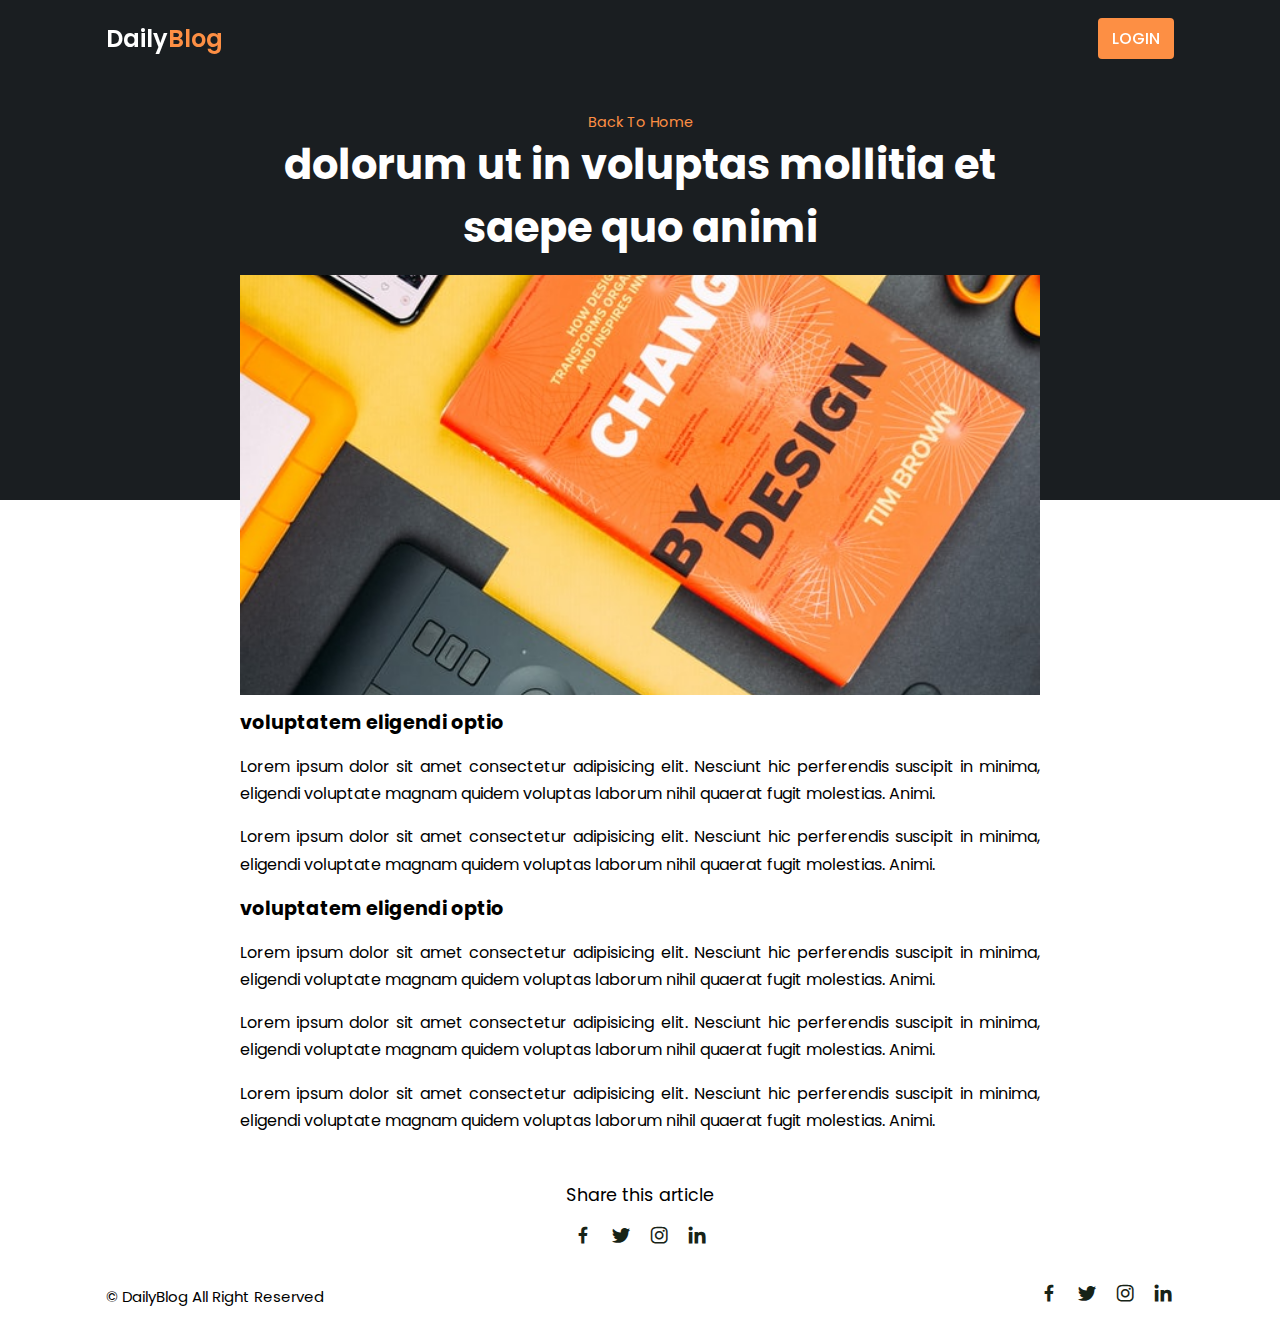
<file: post-page.html>
<!DOCTYPE html>
<html lang="en">

<head>
    <meta charset="UTF-8">
    <meta http-equiv="X-UA-Compatible" content="IE=edge">
    <meta name="viewport" content="width=device-width, initial-scale=1.0">
    <title>Post Page</title>
    <link rel="stylesheet" href="style.css">
    <link href='https://unpkg.com/boxicons@2.1.4/css/boxicons.min.css' rel='stylesheet'>
</head>

<body>
    <!--Header-->
    <header>
        <!-- Nav -->
        <div class="nav container">
            <!--Logo-->
            <a href="index.html" class="logo">Daily<span>Blog</span></a>
            <!-- login btn -->
            <a href="#" class="login">Login</a>
        </div>
    </header>
    <!-- Post Content -->
    <section class="post-header">
        <div class="header-content post-container">
            <!-- Back To Home -->
            <a href="index.html" class="back-home">Back To Home</a>
            <!-- Title -->
            <h1 class="header-title">dolorum ut in voluptas mollitia et saepe quo animi</h1>
            <!-- Post Image -->
            <img src="img/post-1.jpg" alt="" class="header-img">
        </div>
    </section>
    <!-- Post -->
    <section class="post-content post-container">
        <h2 class="sub-heading">voluptatem eligendi optio</h2>
        <p class="post-text">Lorem ipsum dolor sit amet consectetur adipisicing elit. Nesciunt hic perferendis suscipit
            in minima, eligendi voluptate magnam quidem voluptas laborum nihil quaerat fugit molestias. Animi.</p>
        <p class="post-text">Lorem ipsum dolor sit amet consectetur adipisicing elit. Nesciunt hic perferendis suscipit
            in minima, eligendi voluptate magnam quidem voluptas laborum nihil quaerat fugit molestias. Animi.</p>
        <h2 class="sub-heading">voluptatem eligendi optio</h2>
        <p class="post-text">Lorem ipsum dolor sit amet consectetur adipisicing elit. Nesciunt hic perferendis suscipit
            in minima, eligendi voluptate magnam quidem voluptas laborum nihil quaerat fugit molestias. Animi.</p>
        <p class="post-text">Lorem ipsum dolor sit amet consectetur adipisicing elit. Nesciunt hic perferendis suscipit
            in minima, eligendi voluptate magnam quidem voluptas laborum nihil quaerat fugit molestias. Animi.</p>
        <p class="post-text">Lorem ipsum dolor sit amet consectetur adipisicing elit. Nesciunt hic perferendis suscipit
            in minima, eligendi voluptate magnam quidem voluptas laborum nihil quaerat fugit molestias. Animi.</p>
    </section>
    <!-- Share -->
    <div class="share post-container">
        <span class="share-title">Share this article</span>
        <div class="social">
            <a href="#"><i class='bx bxl-facebook'></i></a>
            <a href="#"><i class='bx bxl-twitter'></i></a>
            <a href="#"><i class='bx bxl-instagram'></i></a>
            <a href="#"><i class='bx bxl-linkedin'></i></a>
        </div>
    </div>
    <!-- Footer -->
    <div class="footer container">
        <p>&#169; DailyBlog All Right Reserved </p>
        <div class="social">
            <a href="#"><i class='bx bxl-facebook'></i></a>
            <a href="#"><i class='bx bxl-twitter'></i></a>
            <a href="#"><i class='bx bxl-instagram'></i></a>
            <a href="#"><i class='bx bxl-linkedin'></i></a>
        </div>
    </div>
     <!-- Link to JQuery -->
    <script src="https://code.jquery.com/jquery-3.7.0.js"
        integrity="sha256-JlqSTELeR4TLqP0OG9dxM7yDPqX1ox/HfgiSLBj8+kM=" crossorigin="anonymous"></script>

    <!--Link to JS-->
    <script src="main.js"></script>
</body>

</html>
</file>
<file: style.css>
@import url('https://fonts.googleapis.com/css2?family=Poppins:wght@400;500;600;700&display=swap');

* {
    font-family: 'Poppins', sans-serif;
    margin: 0;
    padding: 0;
    scroll-behavior: smooth;
    scroll-padding-top: 2rem;
    box-sizing: border-box;
}

/* Variables*/
:root {
    --container-color: #1a1e21;
    --second-color: #fd8f44;
    --text-color: #172317;
    --bg-color: #fff;
}

::selection {
    color: var(--bg-color);
    background: var(--second-color);
}

a {
    text-decoration: none;
}

li {
    list-style: none;
}

img {
    width: 100%;
}

section {
    padding: 3rem 0 2rem;
}

.container {
    max-width: 1068px;
    margin: auto;
    width: 100%;
}

/* Header */
header {
    position: fixed;
    top: 0;
    left: 0;
    width: 100%;
    z-index: 200;
}

header.shadow {
    background: var(--bg-color);
    box-shadow: 0 1px 4px hsl(0 4% 14% /10%);
    transition: 0.4s;
}

header.shadow .logo {
    color: var(--text-color);
}

.nav {
    display: flex;
    align-items: center;
    justify-content: space-between;
    padding: 18px 0;
}

.logo {
    font-size: 1.5rem;
    font-weight: 600;
    color: var(--bg-color);
}

.logo span {
    color: var(--second-color);
}

.login {
    padding: 8px 14px;
    text-transform: uppercase;
    font-weight: 500;
    border-radius: 4px;
    background: var(--second-color);
    color: var(--bg-color);
}

.login:hover {
    background: #f3d862;
    transition: 0.3s;
}

/* Home */
.home {
    width: 100%;
    min-height: 440px;
    background: var(--container-color);
    display: grid;
    justify-content: center;
    align-items: center;
}

.home-text {
    color: var(--bg-color);
    text-align: center;
}

.home-title {
    font-size: 3.5rem;
}

.home-subtitle {
    font-size: 1rem;
    font-weight: 400;
}

/* Post Filter */
.post-filter {
    display: flex;
    justify-content: center;
    align-items: center;
    column-gap: 1.5rem;
    margin-bottom: 2rem !important;
}

.filter-item {
    font-size: 0.9rem;
    font-weight: 500;
    cursor: pointer;
}

.active-filter {
    background: var(--second-color);
    color: var(--bg-color);
    padding: 4px 10px;
    border-radius: 4px;
}

/* Posts */
.post {
    display: grid;
    grid-template-columns: repeat(auto-fit, minmax(280px, auto));
    justify-content: center;
    gap: 1.5rem;
}

.post-box {
    background: var(--bg-color);
    box-shadow: 0 4px 14px hsl(335deg 25% 15% / 10%);
    padding: 15px;
    border-radius: 0.5rem;
}

.post-img {
    width: 100%;
    height: 200px;
    object-fit: cover;
    object-position: center;
    border-radius: 0.5rem;
}

.category {
    font-size: 0.9rem;
    font-weight: 500;
    text-transform: uppercase;
    color: var(--second-color);
}

.post-title {
    font-size: 1.3rem;
    font-weight: 600;
    color: var(--text-color);
    /* To Remain Title In 2 Lines */
    display: -webkit-box;
    -webkit-line-clamp: 2;
    -webkit-box-orient: vertical;
    overflow: hidden;
}

.post-date {
    display: flex;
    font-size: 0.87rem;
    text-transform: uppercase;
    font-weight: 400;
    margin-top: 4px;
}

.post-description {
    font-size: 0.9rem;
    line-height: 1.5rem;
    margin: 5px 0 10px;
    /* To Remain Title In 2 Lines */
    display: -webkit-box;
    -webkit-line-clamp: 3;
    -webkit-box-orient: vertical;
    overflow: hidden;
}

.profile {
    display: flex;
    align-items: center;
    gap: 10px;
}

.profile-img {
    width: 35px;
    height: 35px;
    border-radius: 50%;
    object-fit: cover;
    object-position: center;
    border: 2px solid var(--second-color);
}

.profile-name {
    font-size: 0.82rem;
    font-weight: 500;
}

.footer {
    display: flex;
    justify-content: space-between;
    align-items: center;
    padding: 30px 0;
}

.footer p {
    font-size: 0.938rem;
}

.social {
    display: flex;
    align-items: center;
    column-gap: 1rem;
}

.social .bx {
    font-size: 1.4rem;
    color: var(--text-color);
}

.social .bx:hover {
    color: var(--second-color);
    transition: 0.3s all linear;
}

/* Post Content */
.post-header {
    width: 100%;
    height: 500px;
    background: var(--container-color);
}

.post-container {
    max-width: 800px;
    margin: auto;
    width: 100%;
}

.header-content {
    display: flex;
    flex-direction: column;
    align-items: center;
    margin-top: 4rem !important;
}

.back-home {
    color: var(--second-color);
    font-size: 0.9rem;
}

.header-title {
    width: 90%;
    font-size: 2.6rem;
    color: var(--bg-color);
    text-align: center;
    margin-bottom: 1rem;
}

.header-img {
    width: 100%;
    height: 420px;
    object-fit: cover;
    object-position: center;
}

.post-content {
    margin-top: 10rem !important;
}

.sub-heading {
    font-size: 1.2rem;
}

.post-text {
    font-size: 1rem;
    line-height: 1.7rem;
    margin: 1rem 0;
    text-align: justify;
}

/* Share */
.share {
    display: flex;
    flex-direction: column;
    align-items: center;
    row-gap: 1rem;
}

.share-title {
    font-size: 1.1rem;
}
</file>
